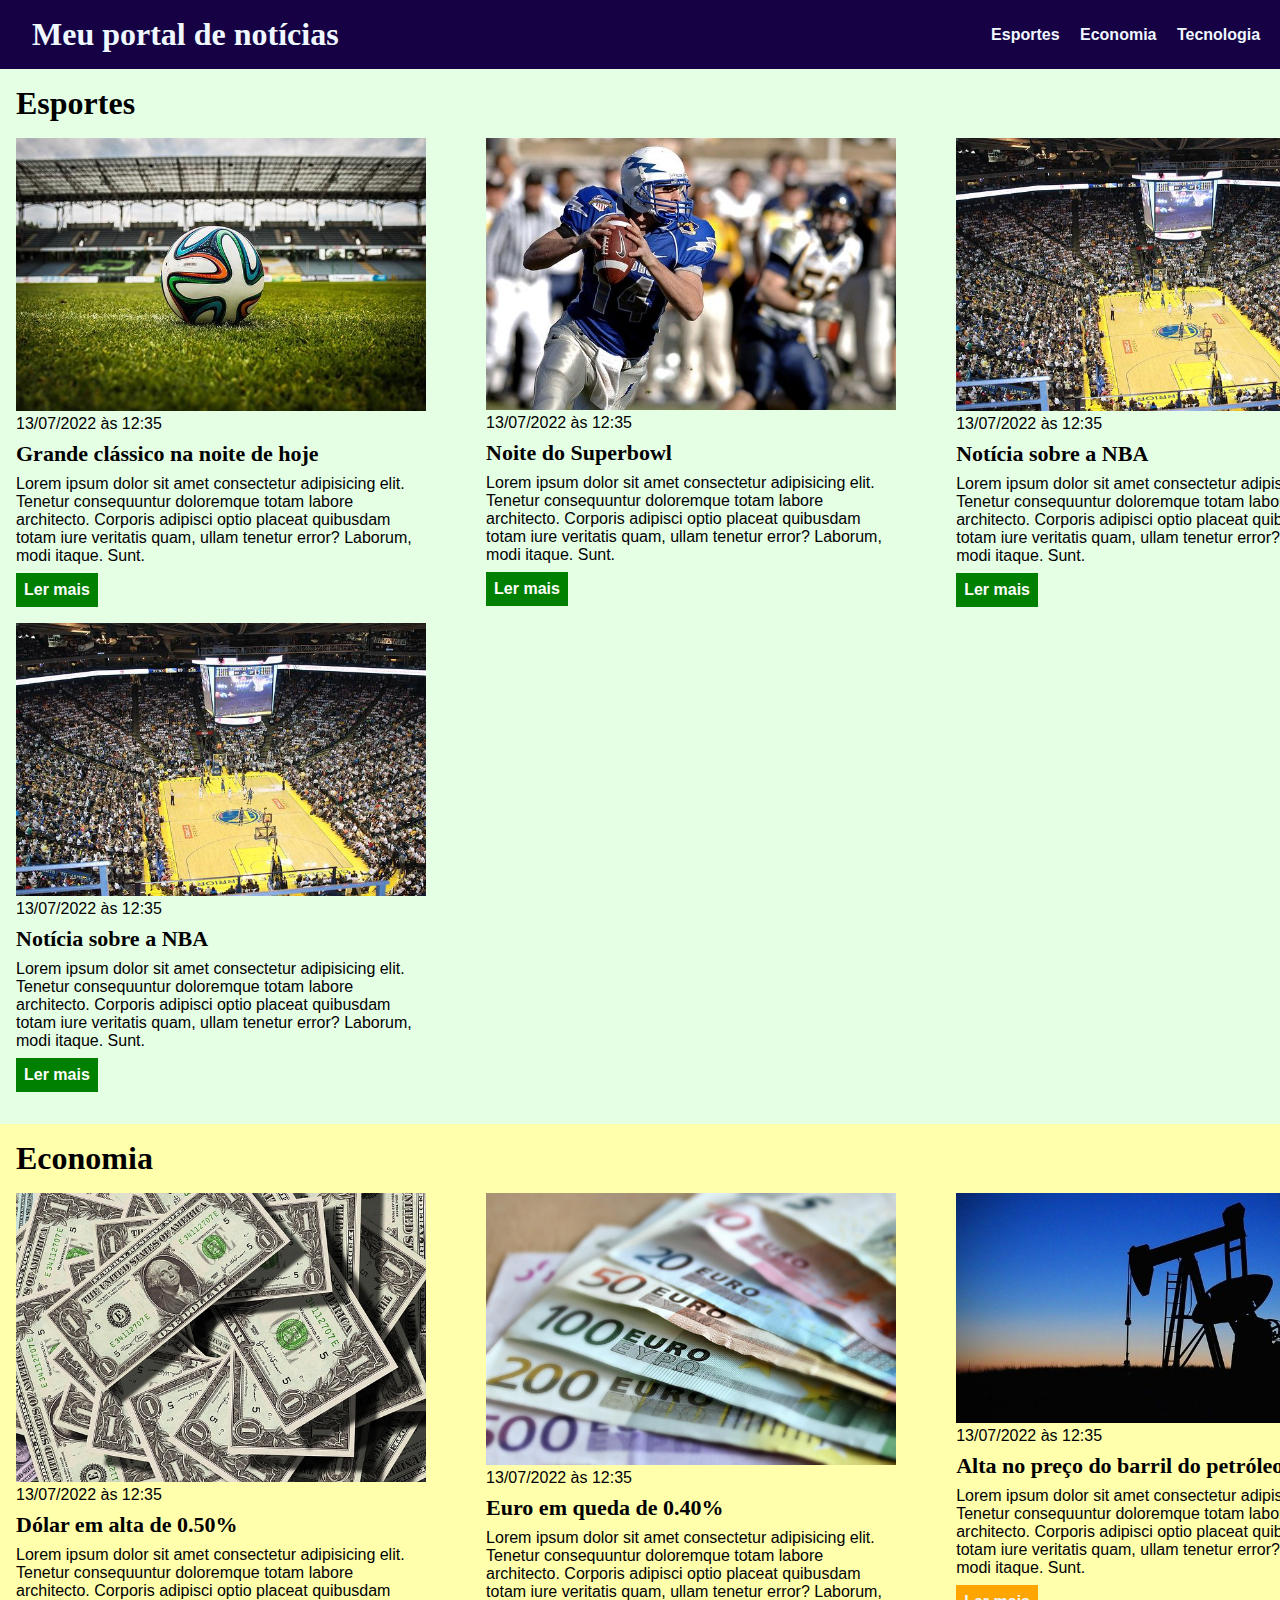
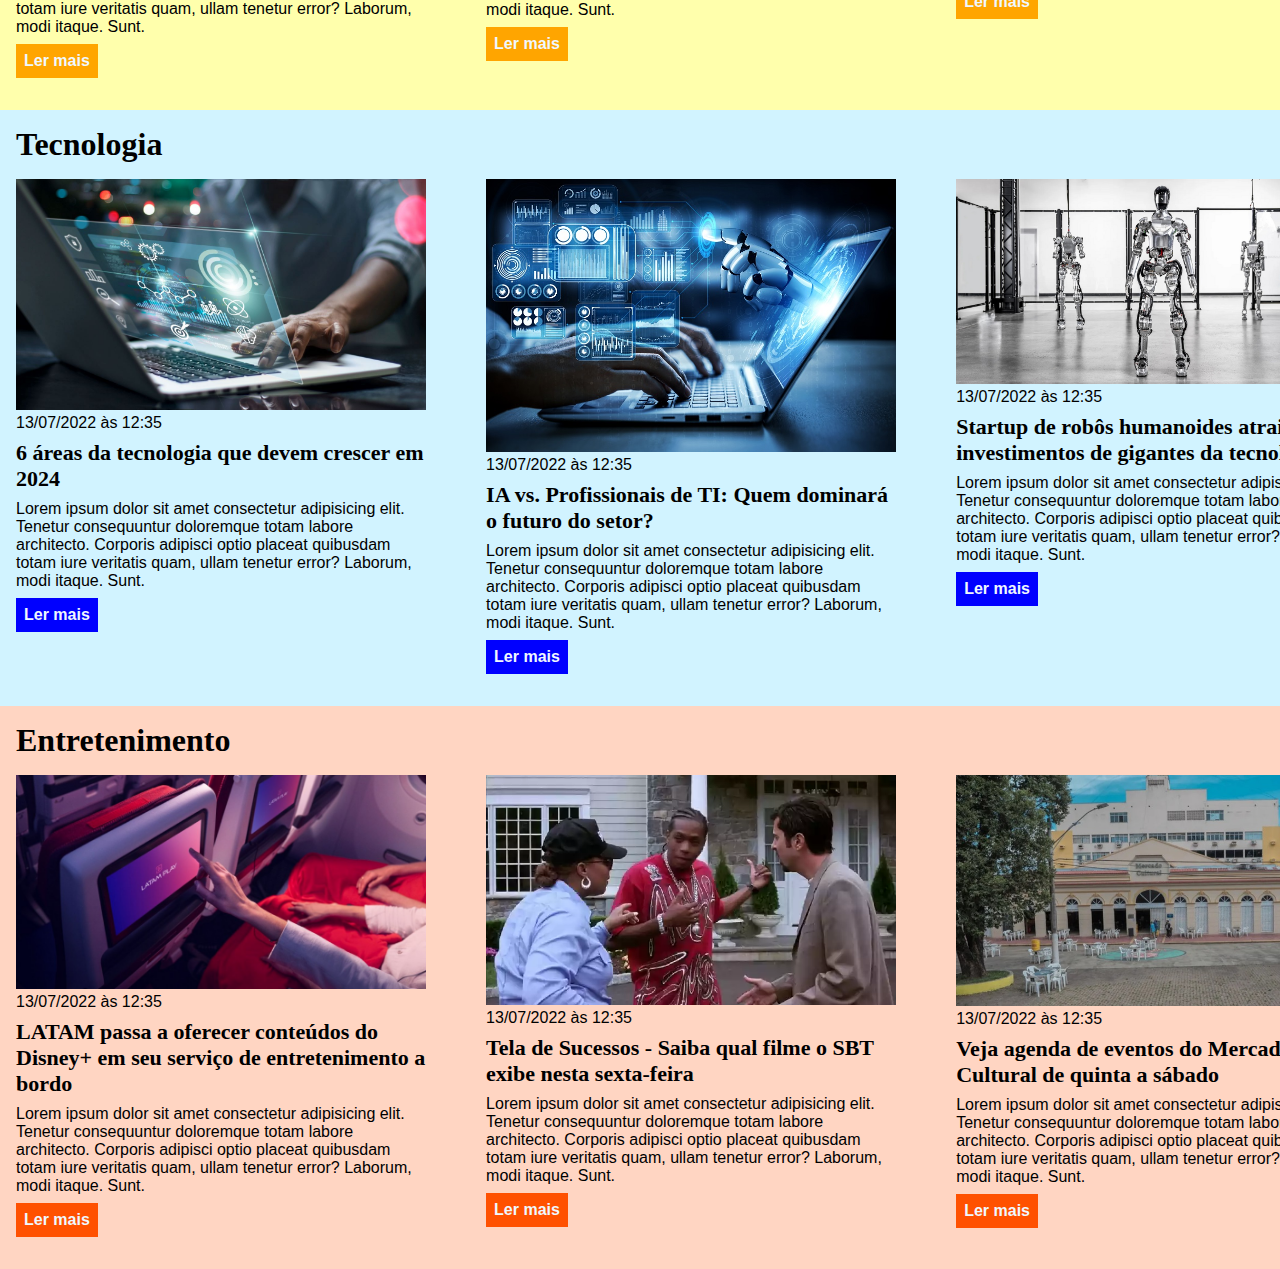
<file: css/index.html>
<!DOCTYPE html>
<html lang="pt-BR">
<head>
    <meta charset="UTF-8">
    <meta http-equiv="X-UA-Compatible" content="IE=edge">
    <meta name="viewport" content="width=device-width, initial-scale=1.0">
    <title>Meu portal de notícias</title>
    <link rel="stylesheet" href="./main.css" />
</head>
<body>
    <header>
        <div class="container">
            <h1>Meu portal de notícias</h1>
            <nav>
                <ul>
                    <li>
                        <a href="#sports" title="Ir para a seção de esportes">Esportes</a>
                    </li>
                    <li>
                        <a href="#economy" title="Ir para a seção de notícias">Economia</a>
                    </li>
                    <li>
                        <a href="#tecnology" title="Ir para a seção de notícias">Tecnologia</a>
                    </li>
                    <li>
                        <a href="#entertainment" title="Ir para a seção de notícias">Entretenimento</a>
                    </li>
                </ul>
            </nav>
        </div>
    </header>
    <section id="sports">
        <div class="container">
            <h2>Esportes</h2>
            <div class="articles">
                <article>
                    <img src="./imagens/futebol.jpg" alt="Bola de futebol no gramado" />
                    <header>
                        <h4><time>13/07/2022 às 12:35</time></h4>
                    </header>
                    <h3>Grande clássico na noite de hoje</h3>
                    <p>
                        <h4>Lorem ipsum dolor sit amet consectetur adipisicing elit. Tenetur consequuntur doloremque totam labore architecto. Corporis adipisci optio placeat quibusdam totam iure veritatis quam, ullam tenetur error? Laborum, modi itaque. Sunt.</h4>
                    </p>
                    <a href="#" title="Leia a notícia completa">Ler mais</a>
                </article>
                <article>
                    <img src="./imagens/futebol-americano.jpg" alt="Jogador de futebol americano correndo com a bola na mão" />
                    <header>
                        <h4><time>13/07/2022 às 12:35</time></h4>
                    </header>
                    <h3>Noite do Superbowl</h3>
                    <p>
                        <h4>Lorem ipsum dolor sit amet consectetur adipisicing elit. Tenetur consequuntur doloremque totam labore architecto. Corporis adipisci optio placeat quibusdam totam iure veritatis quam, ullam tenetur error? Laborum, modi itaque. Sunt.</h4>                    </p>
                    <a href="#" title="Leia a notícia completa">Ler mais</a>
                </article>
                <article>
                    <img src="./imagens/basquete.jpg" title="Vista aérea de uma quadra de basquete" />
                    <header>
                        <h4><time>13/07/2022 às 12:35</time></h4>
                    </header>
                    <h3>Notícia sobre a NBA</h3>
                    <p>
                        <h4>Lorem ipsum dolor sit amet consectetur adipisicing elit. Tenetur consequuntur doloremque totam labore architecto. Corporis adipisci optio placeat quibusdam totam iure veritatis quam, ullam tenetur error? Laborum, modi itaque. Sunt.</h4>                    </p>
                    <a href="#" title="Leia a notícia completa">Ler mais</a>
                </article>
                <article>
                    <img src="./imagens/basquete.jpg" title="Vista aérea de uma quadra de basquete" />
                    <header>
                        <h4><time>13/07/2022 às 12:35</time></h4>
                    </header>
                    <h3>Notícia sobre a NBA</h3>
                    <p>
                        <h4>Lorem ipsum dolor sit amet consectetur adipisicing elit. Tenetur consequuntur doloremque totam labore architecto. Corporis adipisci optio placeat quibusdam totam iure veritatis quam, ullam tenetur error? Laborum, modi itaque. Sunt.</h4>                    </p>
                    <a href="#" title="Leia a notícia completa">Ler mais</a>
                </article>
            </div>
        </div>
    </section>
    <section id="economy">
        <div class="container">
            <h2>Economia</h2>
            <div class="articles">
                <article>
                    <img src="./imagens/dolares.jpg" alt="Muitos dólares" />
                    <header>
                        <h4><time>13/07/2022 às 12:35</time></h4>
                    </header>
                    <h3>Dólar em alta de 0.50%</h3>
                    <p>
                        <h4>Lorem ipsum dolor sit amet consectetur adipisicing elit. Tenetur consequuntur doloremque totam labore architecto. Corporis adipisci optio placeat quibusdam totam iure veritatis quam, ullam tenetur error? Laborum, modi itaque. Sunt.</h4>                    </p>
                    <a href="#" title="Leia a notícia completa">Ler mais</a>
                </article>
                <article>
                    <img src="./imagens/euro.jpg" alt="Várias notas de euro" />
                    <header>
                        <h4><time>13/07/2022 às 12:35</time></h4>
                    </header>
                    <h3>Euro em queda de 0.40%</h3>
                    <p>
                        <h4>Lorem ipsum dolor sit amet consectetur adipisicing elit. Tenetur consequuntur doloremque totam labore architecto. Corporis adipisci optio placeat quibusdam totam iure veritatis quam, ullam tenetur error? Laborum, modi itaque. Sunt.</h4>                    </p>
                    <a href="#" title="Leia a notícia completa">Ler mais</a>
                </article>
                <article>
                    <img src="./imagens/petroleo.jpg" alt="Extração de petróleo" />
                    <header>
                        <h4><time>13/07/2022 às 12:35</time></h4>
                    </header>
                    <h3>Alta no preço do barril do petróleo</h3>
                    <p>
                        <h4>Lorem ipsum dolor sit amet consectetur adipisicing elit. Tenetur consequuntur doloremque totam labore architecto. Corporis adipisci optio placeat quibusdam totam iure veritatis quam, ullam tenetur error? Laborum, modi itaque. Sunt.</h4>                    </p>
                    <a href="#" title="Leia a notícia completa">Ler mais</a>
                </article>
            </div>
        </div>
    </section>
    <section id="tecnology">
        <div class="container">
            <h2>Tecnologia</h2>
            <div class="articles">
                <article>
                    <img src="./imagens/tecnologia-1.jpg" alt="Mão encostando num notebook tecnológico" />
                    <header>
                        <h4><time>13/07/2022 às 12:35</time></h4>
                    </header>
                    <h3>6 áreas da tecnologia que devem crescer em 2024</h3>
                    <p>
                        <h4>Lorem ipsum dolor sit amet consectetur adipisicing elit. Tenetur consequuntur doloremque totam labore architecto. Corporis adipisci optio placeat quibusdam totam iure veritatis quam, ullam tenetur error? Laborum, modi itaque. Sunt.</h4>                    </p>
                    <a href="#" title="Leia a notícia completa">Ler mais</a>
                </article>
                <article>
                    <img src="./imagens/tecnologia-2.jpg" alt="Mão robótica e humana apontando para a tela de um notebook" />
                    <header>
                        <h4><time>13/07/2022 às 12:35</time></h4>
                    </header>
                    <h3>IA vs. Profissionais de TI: Quem dominará o futuro do setor?</h3>
                    <p>
                        <h4>Lorem ipsum dolor sit amet consectetur adipisicing elit. Tenetur consequuntur doloremque totam labore architecto. Corporis adipisci optio placeat quibusdam totam iure veritatis quam, ullam tenetur error? Laborum, modi itaque. Sunt.</h4>                    </p>
                    <a href="#" title="Leia a notícia completa">Ler mais</a>
                </article>
                <article>
                    <img src="./imagens/tecnologia-3.jpg" alt="Robô cromado" />
                    <header>
                        <h4><time>13/07/2022 às 12:35</time></h4>
                    </header>
                    <h3>Startup de robôs humanoides atrai investimentos de gigantes da tecnologia</h3>
                    <p>
                        <h4>Lorem ipsum dolor sit amet consectetur adipisicing elit. Tenetur consequuntur doloremque totam labore architecto. Corporis adipisci optio placeat quibusdam totam iure veritatis quam, ullam tenetur error? Laborum, modi itaque. Sunt.</h4>                    </p>
                    <a href="#" title="Leia a notícia completa">Ler mais</a>
                </article>
            </div>
        </div>
    </section>
    <section id="entertainment">
        <div class="container">
            <h2>Entretenimento</h2>
            <div class="articles">
                <article>
                    <img src="./imagens/en-1.png" alt="Tela dentro de avião LATAM" />
                    <header>
                        <h4><time>13/07/2022 às 12:35</time></h4>
                    </header>
                    <h3>LATAM passa a oferecer conteúdos do Disney+ em seu serviço de entretenimento a bordo</h3>
                    <p>
                        <h4>Lorem ipsum dolor sit amet consectetur adipisicing elit. Tenetur consequuntur doloremque totam labore architecto. Corporis adipisci optio placeat quibusdam totam iure veritatis quam, ullam tenetur error? Laborum, modi itaque. Sunt.</h4>                    </p>
                    <a href="#" title="Leia a notícia completa">Ler mais</a>
                </article>
                <article>
                    <img src="./imagens/en-2.png" alt="Trecho do filme Churrasco da Pesada" />
                    <header>
                        <h4><time>13/07/2022 às 12:35</time></h4>
                    </header>
                    <h3>Tela de Sucessos - Saiba qual filme o SBT exibe nesta sexta-feira</h3>
                    <p>
                        <h4>Lorem ipsum dolor sit amet consectetur adipisicing elit. Tenetur consequuntur doloremque totam labore architecto. Corporis adipisci optio placeat quibusdam totam iure veritatis quam, ullam tenetur error? Laborum, modi itaque. Sunt.</h4>                    </p>
                    <a href="#" title="Leia a notícia completa">Ler mais</a>
                </article>
                <article>
                    <img src="./imagens/en-3.jpg" alt="Mercado Cultural de Porto Velho" />
                    <header>
                        <h4><time>13/07/2022 às 12:35</time></h4>
                    </header>
                    <h3>Veja agenda de eventos do Mercado Cultural de quinta a sábado</h3>
                    <p>
                        <h4>Lorem ipsum dolor sit amet consectetur adipisicing elit. Tenetur consequuntur doloremque totam labore architecto. Corporis adipisci optio placeat quibusdam totam iure veritatis quam, ullam tenetur error? Laborum, modi itaque. Sunt.</h4>                    </p>
                    <a href="#" title="Leia a notícia completa">Ler mais</a>
                </article>
            </div>
        </div>
    </section>
</body>
</html>
</file>
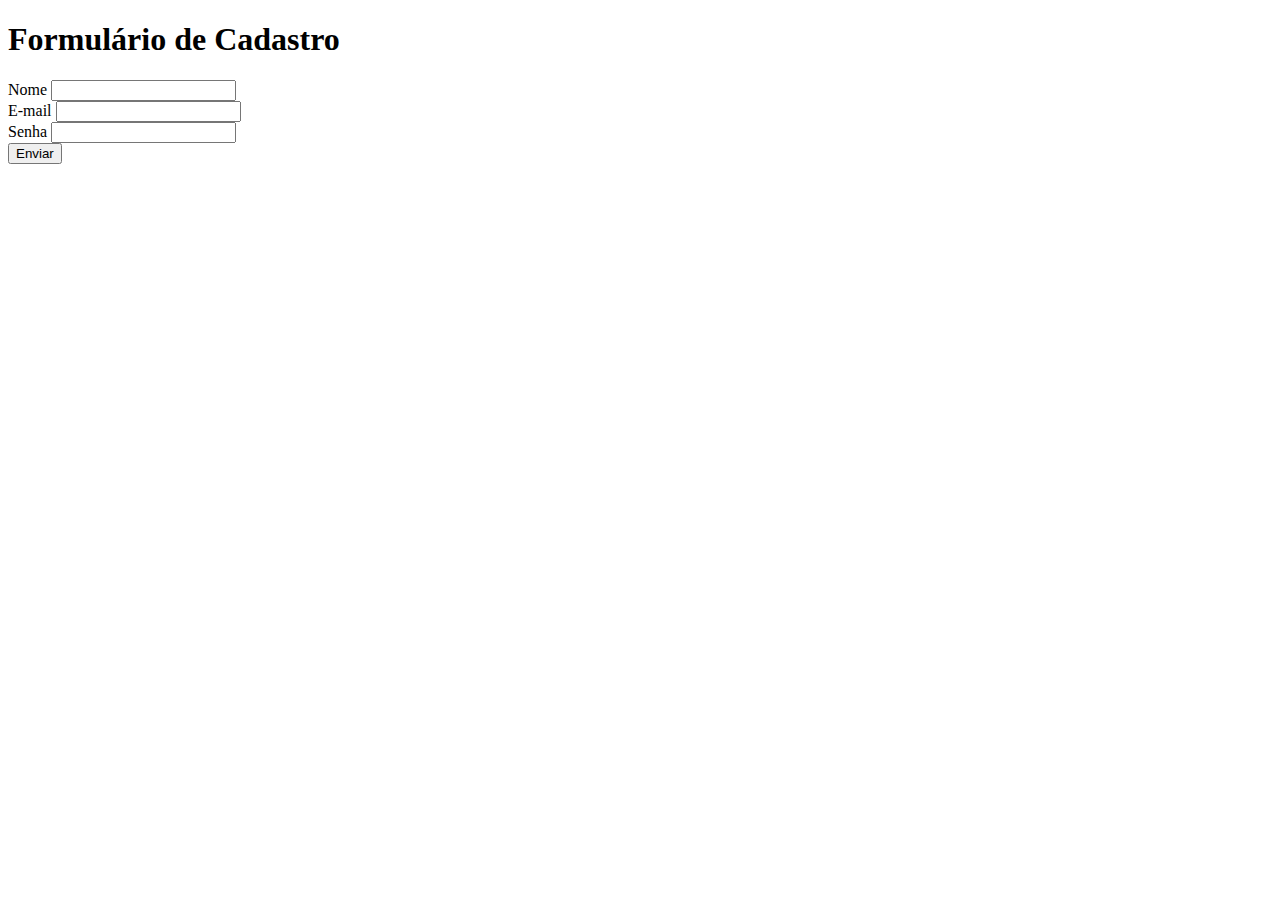
<file: exercicio_forms2.html>
<!DOCTYPE html>
<html lang="pt-br">
<head>
    <meta charset="UTF-8">
    <meta name="viewport" content="width=device-width, initial-scale=1.0">
    <title>Formulário de Cadastro</title>
</head>
<body>
    <h1>Formulário de Cadastro</h1>
    <form>
        <label for="nome">Nome</label>
        <input id="nome" type="text"/><br />
        <label for="e-mail">E-mail</label>
        <input id="e-mail" type="email"/><br />
        <label for="password">Senha</label>
        <input id="senha" type="password"/><br />
        <button type="submit">
            Enviar
    </button>
    </form>
    
        
        
    
</body>
</html>
</file>
<file: css/main.css>
* {
    box-sizing: border-box;
    margin: 0   ;
    padding: 0;
}

body > header {
    background-color: rgb(21, 1, 68) ;
    padding: 16px 16px;
    color: aliceblue;
}

header .container {
    display: flex;
    align-items: center;
    justify-content: space-between;
    margin-left: 16px;  
}

header li {
    display: inline;
    font-family: Arial, Helvetica, sans-serif;
    font-weight: bold;
    margin-left: 16px;
}

header li a {
    color: aliceblue;
    text-decoration: none;
}

.container {
    width: 1366px;
    margin: 0 auto;
}

.articles {
    display: flex;
    flex-wrap: wrap;
    justify-content: space-between;
}

.articles article img {
    /* height: 180px; */
    width: 100%;
    
}

.articles article {
    width: 30%;
}

section {
    padding: 16px 0;
}

section h2,
.articles article {
    margin-bottom: 16px;
    margin-left: 16px;
    font-weight: bold;
}


.articles article h4 {
    font-family: Arial, Helvetica, sans-serif;
    font-weight: lighter;
}

.articles article h5 {
    font-family: Arial, Helvetica, sans-serif;
    font-weight: lighter;
}

.articles article a {
    background-color: blue;
    color: aliceblue;
    padding: 8px;
    display: inline-block;
    text-decoration: none;
    font-weight: bold;
    margin-top: 8px;
}

.articles article a:hover {
    text-decoration: underline;
}

.articles article p,
.articles article a {
    font-family: Arial, Helvetica, sans-serif;
}

.articles article h3 {
    font-size: 22px;
    margin-top: 8px;
    margin-bottom: 8px;
}

section h2 {
    font-size: 32px;
    font-weight: bold;
}

#sports {
    background-color: rgba(0, 255, 0, 0.1)
}

#sports .articles article a {
    background-color: green;
    color: rgb(255, 255, 255);
}

#economy {
    background-color: rgb(255, 255, 172);
}

#economy .articles article a {
    background-color: orange;
}

#tecnology {
    background-color: rgb(209, 243, 255);
}

#tecnology .articles article a {
    background-color: blue;
}

#entertainment {
    background-color: rgb(255, 213, 194);
}

#entertainment .articles article a {
    background-color: rgb(255, 81, 0);
}
</file>
